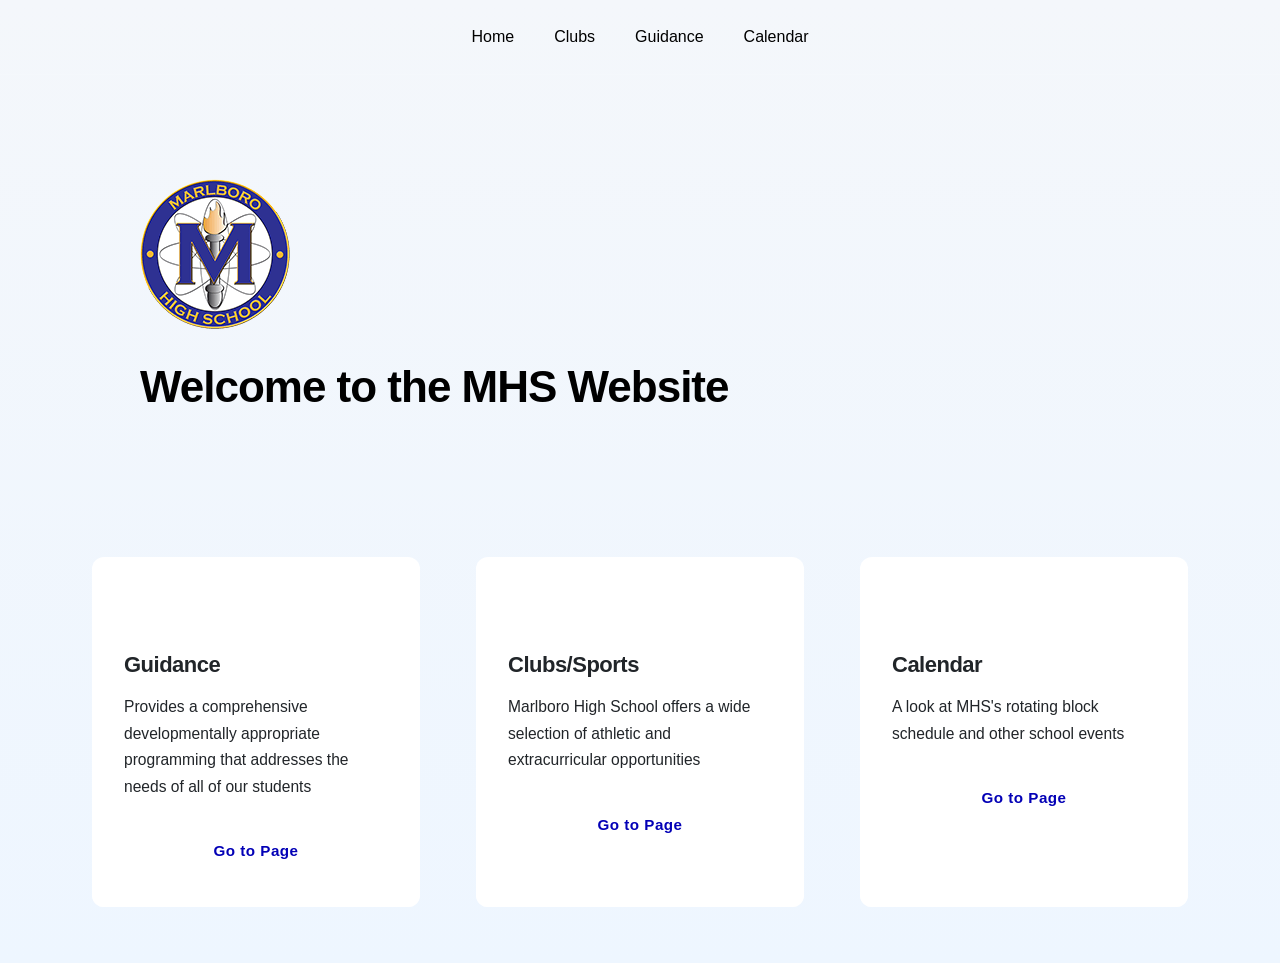
<file: index.html>
<!doctype html>
<html lang="en">
    <head>
        <title>Marlboro High School Website Reform</title>
        <!-- Required meta tags -->
        <meta charset="utf-8" />
        <meta
            name="viewport"
            content="width=device-width, initial-scale=1, shrink-to-fit=no"
        />

        <link
            href="https://cdn.jsdelivr.net/npm/bootstrap@5.3.2/dist/css/bootstrap.min.css"
            rel="stylesheet"
            integrity="sha384-T3c6CoIi6uLrA9TneNEoa7RxnatzjcDSCmG1MXxSR1GAsXEV/Dwwykc2MPK8M2HN"
            crossorigin="anonymous"
        />
        <link rel="stylesheet" href="style.css" />
        <script src="script.js"></script>
    </head>

    <body>

            <!-- Nav tabs -->
           <nav class="navbar navbar-expand-lg bg-body-tertiary">
  <div class="container-fluid">
    <button class="navbar-toggler" type="button" data-bs-toggle="collapse" data-bs-target="#navbarNav" aria-controls="navbarNav" aria-expanded="false" aria-label="Toggle navigation">
      <span class="navbar-toggler-icon"></span>
    </button>
  <div class="collapse navbar-collapse" id="navbarNav">
      <ul class="navbar-nav">
        <li class="nav-item">
          <a class="nav-link active" aria-current="page" href="index.html">Home</a>
        </li>
        <li class="nav-item">
          <a class="nav-link" href="Clubs.html">Clubs</a>
        </li>
        <li class="nav-item">
          <a class="nav-link" href="Guidance.html">Guidance</a>
        </li>
        <li class="nav-item">
          <a class="nav-link" href="Calendar.html">Calendar</a>
        </li>
      </ul>
    </div>
  </div>
</nav>
        <main> 
            <div class="container">
                <div class="row">
                    <div class="col-lg-12 col-md-12 col-sm-12">
                        <img src="IMGS/MarlboroHighSchool.png" alt="MHS Logo" />
                    </div>
                    <div class="col-lg-12 col-md-12 col-sm-12">
                        <h2>Welcome to the MHS Website</h2>
                    </div>
                </div>

                <div class="row cards-row">
                    <div class="col-lg-4 col-md-4 col-sm-12">
                        <div class="card">
                            <div class="card-header">
                                Featured
                            </div>
                            <div class="card-body">
                                <h5 class="card-title">Guidance</h5>
                                <p class="card-text">Provides a comprehensive developmentally appropriate programming that addresses the needs of all of our students</p>
                                <a href="#" class="btn btn-warning">Go to Page</a>
                            </div>
                        </div>
                    </div>

                    <div class="col-lg-4 col-md-4 col-sm-12">
                        <div class="card">
                            <div class="card-header">
                                Featured
                            </div>
                            <div class="card-body">
                                <h5 class="card-title">Clubs/Sports</h5>
                                <p class="card-text">Marlboro High School offers a wide selection of athletic and extracurricular opportunities</p>
                                <a href="#" class="btn btn-warning">Go to Page</a>
                            </div>
                        </div>
                    </div>

                    <div class="col-lg-4 col-md-4 col-sm-12">
                        <div class="card">
                            <div class="card-header">
                                Featured
                            </div>
                            <div class="card-body">
                                <h5 class="card-title">Calendar</h5>
                                <p class="card-text">A look at MHS's rotating block schedule and other school events</p>
                                <a href="Calendar.html" class="btn btn-warning">Go to Page</a>
                            </div>
                        </div>
                    </div>
                </div>
            </div>
       
                
            
             </main>
        <footer>
            <!-- place footer here -->
        </footer>
        <!-- Bootstrap JavaScript Libraries -->
        <script
            src="https://cdn.jsdelivr.net/npm/@popperjs/core@2.11.8/dist/umd/popper.min.js"
            integrity="sha384-I7E8VVD/ismYTF4hNIPjVp/Zjvgyol6VFvRkX/vR+Vc4jQkC+hVqc2pM8ODewa9r"
            crossorigin="anonymous"
        ></script>

        <script
            src="https://cdn.jsdelivr.net/npm/bootstrap@5.3.2/dist/js/bootstrap.min.js"
            integrity="sha384-BBtl+eGJRgqQAUMxJ7pMwbEyER4l1g+O15P+16Ep7Q9Q+zqX6gSbd85u4mG4QzX+"
            crossorigin="anonymous"
        ></script>


    </body>
</html>
</file>
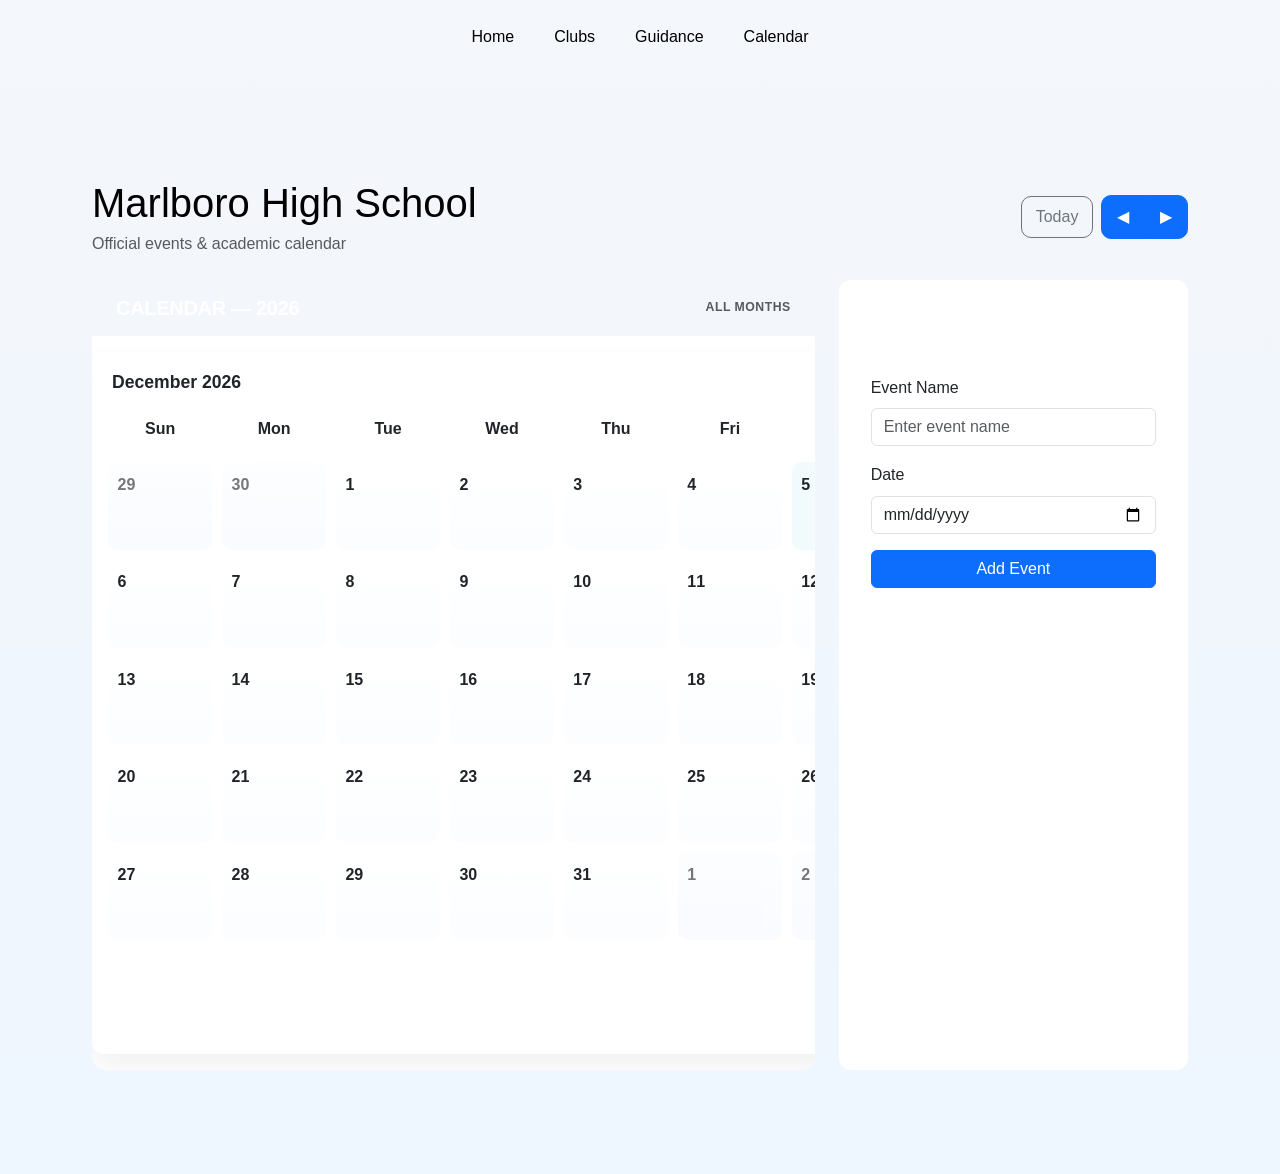
<file: Calendar.html>
<!doctype html>
<html lang="en">
    <head>
        <title>Marlboro High School Calendar</title>
        <!-- Required meta tags -->
        <meta charset="utf-8" />
        <meta
            name="viewport"
            content="width=device-width, initial-scale=1, shrink-to-fit=no"
        />

        <link
            href="https://cdn.jsdelivr.net/npm/bootstrap@5.3.2/dist/css/bootstrap.min.css"
            rel="stylesheet"
            integrity="sha384-T3c6CoIi6uLrA9TneNEoa7RxnatzjcDSCmG1MXxSR1GAsXEV/Dwwykc2MPK8M2HN"
            crossorigin="anonymous"
        />
        <link rel="stylesheet" href="style.css" />
        <script src="script.js" defer></script>
    </head>

    <body>

            <!-- Nav tabs -->
           <nav class="navbar navbar-expand-lg bg-body-tertiary">
  <div class="container-fluid">
    <button class="navbar-toggler" type="button" data-bs-toggle="collapse" data-bs-target="#navbarNav" aria-controls="navbarNav" aria-expanded="false" aria-label="Toggle navigation">
      <span class="navbar-toggler-icon"></span>
    </button>
    <div class="collapse navbar-collapse" id="navbarNav">
      <ul class="navbar-nav">
        <li class="nav-item">
          <a class="nav-link active" aria-current="page" href="index.html">Home</a>
        </li>
        <li class="nav-item">
          <a class="nav-link" href="Clubs.html">Clubs</a>
        </li>
        <li class="nav-item">
          <a class="nav-link" href="Guidance.html">Guidance</a>
        </li>
        <li class="nav-item">
          <a class="nav-link" href="Calendar.html">Calendar</a>
        </li>
      </ul>
    </div>
  </div>
</nav>
    <main>
      <div class="container py-5" id="calendar-app">
        <div class="d-flex align-items-center justify-content-between mb-4">
          <div>
            <h1 class="mb-1">Marlboro High School</h1>
            <p class="text-muted mb-0">Official events & academic calendar</p>
          </div>
          <div class="d-flex gap-2 align-items-center">
            <button id="todayBtn" class="btn btn-outline-secondary">Today</button>
            <div class="calendar-nav btn-group" role="group" aria-label="Month navigation">
              <button id="prevBtn" class="btn btn-primary">◀</button>
              <button id="nextBtn" class="btn btn-primary">▶</button>
            </div>
          </div>
        </div>

        <div class="calendar-shell row g-4">
          <div class="col-lg-8">
            <div class="card calendar-card">
              <div class="card-header calendar-header">
                <div class="d-flex align-items-center justify-content-between">
                  <h2 class="mb-0">Calendar — <span id="yearLabel">2026</span></h2>
                  <div class="text-muted small" id="monthNavInfo">All months</div>
                </div>
              </div>
              <div class="card-body p-0">
                <div id="monthsStrip" class="months-strip" role="region" aria-label="All months">
                  <!-- 12 month cards injected here by script.js -->
                </div>
              </div>
            </div>
          </div>

          <div class="col-lg-4">
            <div class="card events-card">
              <div class="card-header">Add Custom Event</div>
              <div class="card-body">
                <form id="addEventForm">
                  <div class="mb-3">
                    <label for="eventName" class="form-label">Event Name</label>
                    <input type="text" class="form-control" id="eventName" placeholder="Enter event name" required />
                  </div>
                  <div class="mb-3">
                    <label for="eventDate" class="form-label">Date</label>
                    <input type="date" class="form-control" id="eventDate" required />
                  </div>
                  <button type="submit" class="btn btn-primary w-100">Add Event</button>
                </form>
              </div>
            </div>

        </div>
      </div>
    </main>

    <script src="https://cdn.jsdelivr.net/npm/bootstrap@5.3.2/dist/js/bootstrap.bundle.min.js" integrity="sha384-ENjdO4Dr2bkBIFxQpeoA6VKVF0sA7MsXsP1UyJoMp4YLEuNSfAP+JcXn/tWtIaxVXM" crossorigin="anonymous"></script>
    </body>
</html>
</file>
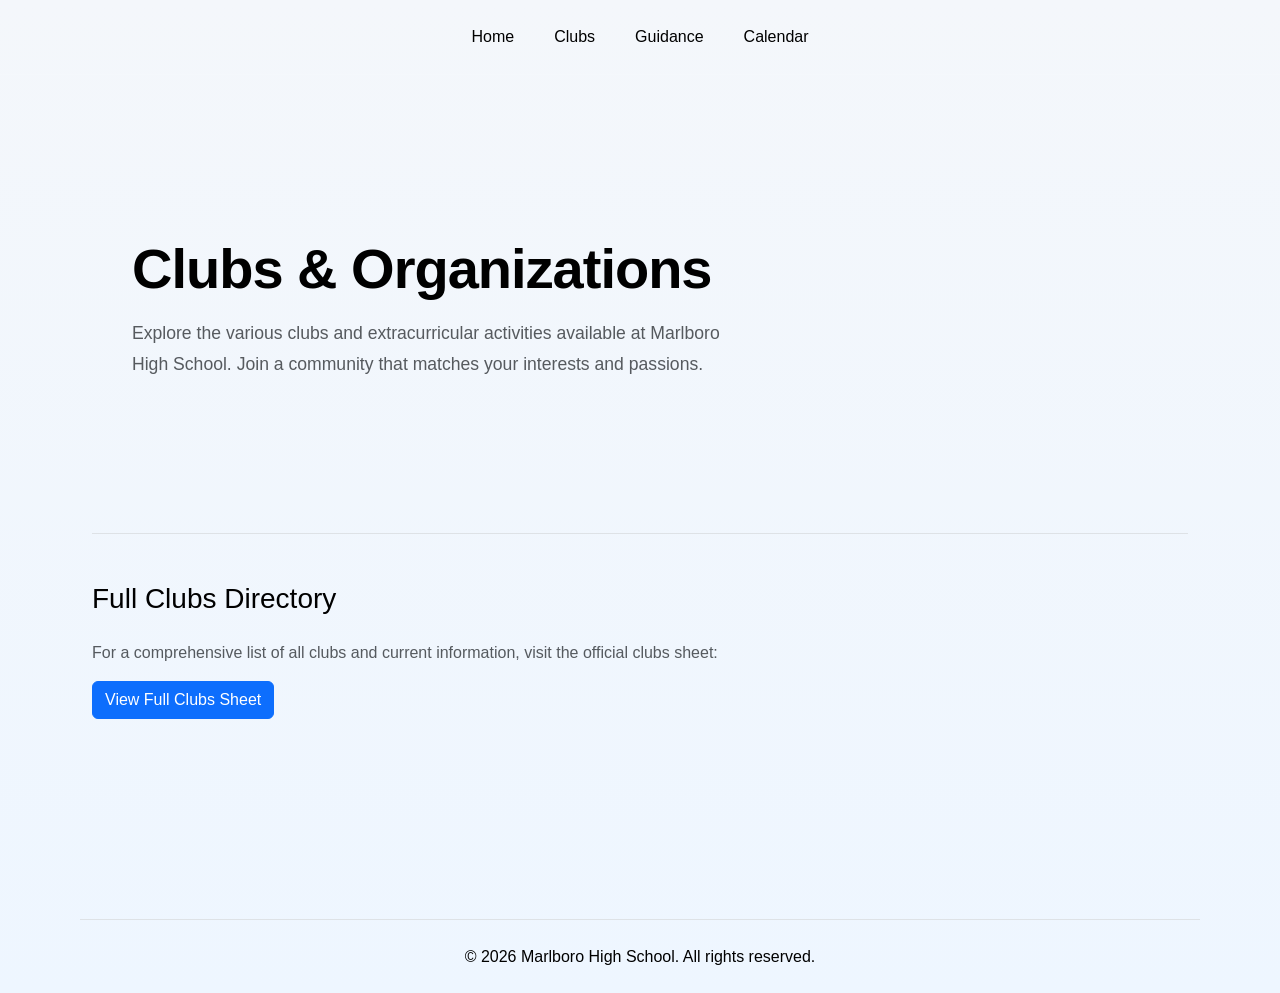
<file: Clubs.html>
<!doctype html>
<html lang="en">
    <head>
        <title>Marlboro High School Clubs</title>
        <!-- Required meta tags -->
        <meta charset="utf-8" />
        <meta
            name="viewport"
            content="width=device-width, initial-scale=1, shrink-to-fit=no"
        />

        <link
            href="https://cdn.jsdelivr.net/npm/bootstrap@5.3.2/dist/css/bootstrap.min.css"
            rel="stylesheet"
            integrity="sha384-T3c6CoIi6uLrA9TneNEoa7RxnatzjcDSCmG1MXxSR1GAsXEV/Dwwykc2MPK8M2HN"
            crossorigin="anonymous"
        />
        <link rel="stylesheet" href="style.css" />
        <script src="script.js"></script>
    </head>

    <body>

            <!-- Nav tabs -->
           <nav class="navbar navbar-expand-lg bg-body-tertiary">
  <div class="container-fluid">
    <button class="navbar-toggler" type="button" data-bs-toggle="collapse" data-bs-target="#navbarNav" aria-controls="navbarNav" aria-expanded="false" aria-label="Toggle navigation">
      <span class="navbar-toggler-icon"></span>
    </button>
    <div class="collapse navbar-collapse" id="navbarNav">
      <ul class="navbar-nav">
        <li class="nav-item">
          <a class="nav-link active" aria-current="page" href="index.html">Home</a>
        </li>
        <li class="nav-item">
          <a class="nav-link" href="Clubs.html">Clubs</a>
        </li>
        <li class="nav-item">
          <a class="nav-link" href="Guidance.html">Guidance</a>
        </li>
        <li class="nav-item">
          <a class="nav-link" href="Calendar.html">Calendar</a>
        </li>
      </ul>
    </div>
  </div>
</nav>

<main>
    <div class="container py-5">
        <div class="clubs-header mb-5">
            <h1 class="display-4 fw-bold mb-3">Clubs & Organizations</h1>
            <p class="lead text-muted">Explore the various clubs and extracurricular activities available at Marlboro High School. Join a community that matches your interests and passions.</p>
        </div>

        <div id="clubsContainer" class="clubs-grid">
            <!-- Clubs loaded dynamically from JSON -->
        </div>

        <div class="mt-5 pt-5 border-top">
            <h3 class="mb-4">Full Clubs Directory</h3>
            <p class="text-muted mb-3">For a comprehensive list of all clubs and current information, visit the official clubs sheet:</p>
            <a href="https://docs.google.com/spreadsheets/d/1GET6dHydDH6_ODuyFKdaIXFjSWdrxkCbXbrC5zqFZ7c/edit?gid=1106663423#gid=1106663423" target="_blank" class="btn btn-primary">View Full Clubs Sheet</a>
        </div>
    </div>
</main>

<footer>
    <div class="container text-center py-4 border-top">
        <p class="mb-0">&copy; 2026 Marlboro High School. All rights reserved.</p>
    </div>
</footer>

</body>
</html>
</file>
<file: style.css>
Copy

/* Root and Global Styles */
:root {
  --primary-color: #0f172a;
  --secondary-color: #2563eb;
  --accent-color: #f59e0b;
  --accent-2: #06b6d4;
  --success-color: #10b981;
  --text-dark: #1e293b;
  --text-light: #64748b;
  --light-bg: #f8fafc;
  --border-color: #e2e8f0;
  --card-bg: #7c7c7c;
  --muted: #6b7280;
  --shadow-sm: 0 1px 2px 0 rgba(0, 0, 0, 0.05);
  --shadow-md: 0 4px 6px -1px rgba(0, 0, 0, 0.1);
  --shadow-lg: 0 10px 15px -3px rgba(0, 0, 0, 0.1);
}

* {
  margin: 0;
  padding: 0;
  box-sizing: border-box;
}

html {
  scroll-behavior: smooth;
}

body {
  font-family: -apple-system, BlinkMacSystemFont, 'Segoe UI', 'Roboto', 'Oxygen', 'Ubuntu', 'Cantarell', sans-serif;
  background-color: #1143b2;
  color: var(--text-dark);
  line-height: 1.6;
  font-size: 1rem;
  font-weight: 400;
}

/* Navbar Styling */
.navbar {
  background: linear-gradient(135deg, var(--primary-color) 0%, #1e3a5f 100%) !important;
  box-shadow: var(--shadow-md);
  padding: 1rem 0;
  border-bottom: 1px solid rgba(255, 255, 255, 0.1);
}

/* Center navbar brand and links */
.navbar .container-fluid {
  position: relative;
  justify-content: center;
}

.navbar-brand {
  position: absolute;
  left: 50%;
  transform: translateX(-50%);
}

.navbar-toggler {
  position: absolute;
  right: 1rem;
}

@media (min-width: 992px) {
  .navbar-collapse {
    justify-content: center;
  }

  .navbar-nav {
    display: flex;
    gap: 1rem;
    align-items: center;
  }
}

.navbar-brand {
  font-size: 1.5rem;
  font-weight: 700;
  color: rgba(0, 68, 255, 0.8) !important;
  letter-spacing: -0.5px;
  transition: opacity 0.3s ease;
}

.navbar-brand:hover {
  opacity: 0.9;
}

.navbar-nav .nav-link {
  color: black !important;
  font-weight: 500;
  margin: 0 0.75rem;
  padding: 0.5rem 0 !important;
  position: relative;
  transition: color 0.3s ease;
}

.navbar-nav .nav-link::after {
  content: '';
  position: absolute;
  bottom: -5px;
  left: 0;
  width: 0;
  height: 2px;
  background-color: var(--accent-color);
  transition: width 0.3s ease;
}

.navbar-nav .nav-link:hover::after,
.navbar-nav .nav-link.active::after {
  width: 100%;
}

.navbar-nav .nav-link:hover,
.navbar-nav .nav-link.active {
  color: black !important;
}

/* Main Container */
main {
  padding: 3.5rem 0;
  min-height: calc(100vh - 56px);
  background: linear-gradient(to bottom, #ffffff 0%, var(--light-bg) 100%);
}

.container {
  max-width: 1200px;
}

/* Hero Section */
.row:first-of-type {
  align-items: center;
  justify-content: space-between;
  margin-bottom: 5rem;
  padding: 3rem;
  background: linear-gradient(135deg, #ffffff 0%, var(--light-bg) 100%);
  border-radius: 16px;
  border: 1px solid var(--border-color);
  box-shadow: var(--shadow-md);
  gap: 2rem;
}

.row:first-of-type .col {
  display: flex;
  justify-content: center;
  align-items: center;
}

.row:first-of-type img {
  max-width: 100%;
  height: auto;
  max-height: 320px;
  object-fit: contain;
  filter: drop-shadow(var(--shadow-md));
  transition: transform 0.3s ease;
}

.row:first-of-type img:hover {
  transform: scale(1.05);
}

.row:first-of-type h2 {
  font-size: 2.75rem;
  font-weight: 800;
  color: var(--primary-color);
  margin-bottom: 1rem;
  line-height: 1.2;
  letter-spacing: -1px;
}

/* Cards Section - Single Row Layout */
.cards-row {
  display: flex;
  flex-wrap: wrap;
  gap: 2rem;
  margin-top: 2rem;
}

.cards-row .col-lg-4,
.cards-row .col-md-4,
.cards-row .col-sm-12 {
  display: flex;
  flex: 1 1 calc(33.333% - 1.5rem);
  min-width: 280px;
}

.card {
  border: 1px solid var(--border-color) !important;
  box-shadow: var(--shadow-sm) !important;
  border-radius: 12px;
  overflow: hidden;
  transition: all 0.3s ease;
  height: 100%;
  width: 100% !important;
  background: #ffffff;
  display: flex;
  flex-direction: column;
}

.card:hover {
  transform: translateY(-8px);
  box-shadow: var(--shadow-lg) !important;
  border-color: var(--secondary-color) !important;
}

.card-header {
  background: linear-gradient(135deg, var(--secondary-color) 0%, #0f308b 100%);
  color: white;
  font-weight: 700;
  border: none !important;
  padding: 1.25rem;
  font-size: 0.875rem;
  letter-spacing: 0.5px;
  text-transform: uppercase;
}

.card-body {
  padding: 2rem;
  background-color: #ffffff;
  display: flex;
  flex-direction: column;
  flex: 1;
}

/* Calendar specific styles */
.calendar-card {
  border-radius: 14px;
  overflow: hidden;
}

.calendar-header {
  background: linear-gradient(90deg, var(--secondary-color), #1143b2);
  color: white;
  border: none !important;
  padding: 1rem 1.5rem;
}

.calendar-grid {
  padding: 1rem;
}

.calendar-grid .weekdays {
  display: grid;
  grid-template-columns: repeat(7, 1fr);
  gap: 0.5rem;
  padding: 0.75rem;
  color: var(--text-light);
  font-weight: 700;
}

.calendar-grid .days {
  display: grid;
  grid-template-columns: repeat(7, 1fr);
  gap: 0.5rem;
  padding: 0.75rem;
}

.day {
  min-height: 96px;
  background: #fff;
  border: 1px solid var(--border-color);
  border-radius: 8px;
  padding: 0.65rem;
  display: flex;
  flex-direction: column;
  gap: 0.35rem;
}

.day .date {
  font-weight: 700;
  color: var(--primary-color);
}

.day.other-month {
  background: linear-gradient(180deg, #fbfdff 0%, #f6f9ff 100%);
  opacity: 0.7;
}

.day.has-event {
  box-shadow: 0 6px 18px rgba(16,185,129,0.06);
  border-left: 4px solid var(--accent-color);
}

.event-dot {
  width: 8px;
  height: 8px;
  border-radius: 50%;
  display: inline-block;
  margin-right: 6px;
}

.events-card .card-body {
  max-height: 300px;
  overflow: auto;
}

@media (max-width: 992px) {
  .calendar-grid .weekdays,
  .calendar-grid .days {
    padding: 0.5rem;
  }

  .day {
    min-height: 76px;
    padding: 0.5rem;
  }
}

/* Enhanced visual polish */
html, body {
  -webkit-font-smoothing: antialiased;
  -moz-osx-font-smoothing: grayscale;
}

body {
  background: linear-gradient(180deg, #f4f7fb 0%, #eef6ff 100%);
}

.container {
  max-width: 1120px;
}

.calendar-card {
  border-radius: 14px;
  background: var(--card-bg);
  box-shadow: 0 8px 30px rgba(16,24,40,0.06);
}

.calendar-header h2 {
  font-size: 1.25rem;
  font-weight: 700;
  letter-spacing: -0.3px;
}

.calendar-grid {
  padding: 0.75rem 1rem 1rem;
}

/* Months strip (wide sliding cards) */
.months-strip {
  display: flex;
  gap: 1rem;
  padding: 1rem;
  overflow-x: auto;
  scroll-snap-type: x mandatory;
  -webkit-overflow-scrolling: touch;
}

.months-strip::-webkit-scrollbar { height: 10px; }
.months-strip::-webkit-scrollbar-thumb { background: rgba(16,24,40,0.08); border-radius: 10px; }

.month-card {
  flex: 0 0 820px;
  min-width: 320px;
  width: 820px;
  background: var(--card-bg);
  border-radius: 12px;
  border: 1px solid var(--border-color);
  box-shadow: 0 12px 28px rgba(2,6,23,0.06);
  scroll-snap-align: center;
  display: flex;
  flex-direction: column;
}

.month-card .month-header {
  padding: 1rem 1.25rem;
  border-bottom: 1px solid var(--border-color);
  display: flex;
  align-items: center;
  justify-content: space-between;
}

.month-card .month-title { font-weight: 800; font-size: 1.1rem; color: var(--primary-color); }

.month-card .days {
  display: grid;
  grid-template-columns: repeat(7, 1fr);
  gap: 0.6rem;
  padding: 1rem;
}

.month-card .weekdays { padding: 0 1rem 0 1rem; display: grid; grid-template-columns: repeat(7, 1fr); gap: 0.6rem; }
.month-card .weekdays div { text-align: center; color: var(--muted); font-weight: 700; padding: 0.25rem 0; }

.month-card .day { min-height: 88px; padding: 0.6rem; }

@media (max-width: 1000px) {
  .month-card { flex: 0 0 90vw; width: 90vw; }
}

@media (max-width: 576px) {
  .month-card { flex: 0 0 96vw; width: 96vw; }
  .day { min-height: 64px; }
}

.calendar-grid .weekdays {
  display: grid;
  grid-template-columns: repeat(7, 1fr);
  gap: 0.5rem;
  padding: 0.5rem 0.25rem;
  color: var(--muted);
  font-weight: 700;
}

.calendar-grid .weekdays div {
  text-align: center;
  font-size: 0.9rem;
  padding: 0.25rem 0.25rem;
}

.calendar-grid .days {
  display: grid;
  grid-template-columns: repeat(7, 1fr);
  gap: 0.75rem;
  padding: 0.5rem 0.25rem 1rem;
}

.day {
  min-height: 92px;
  background: linear-gradient(180deg, #fff 0%, #fbfdff 100%);
  border: 1px solid var(--border-color);
  border-radius: 10px;
  padding: 0.6rem;
  display: flex;
  flex-direction: column;
  gap: 0.45rem;
  transition: transform 180ms ease, box-shadow 180ms ease, border-color 180ms ease;
}

.day:hover {
  transform: translateY(-6px);
  box-shadow: 0 18px 40px rgba(16,24,40,0.08);
  border-color: rgba(37,99,235,0.12);
}

.day .date {
  font-weight: 700;
  color: var(--text-dark);
}

.day.other-month {
  opacity: 0.62;
}

.day.has-event {
  border-left: 4px solid var(--accent-color);
}

.day .event {
  margin-top: auto;
  display: flex;
  align-items: center;
  gap: 8px;
  font-size: 0.86rem;
  color: var(--muted);
}

.event-dot {
  width: 9px;
  height: 9px;
  border-radius: 50%;
  display: inline-block;
  box-shadow: 0 2px 6px rgba(0,0,0,0.06);
}

.events-card .card-body > div {
  padding: 0.5rem 0.25rem;
  border-left: 3px solid rgba(37,99,235,0.06);
}

.events-card .card-header, .quick-info .card-header {
  background: transparent;
  font-weight: 700;
}

.quick-info .card-body {
  color: var(--muted);
}

/* Button polish */
.calendar-nav .btn {
  width: 44px;
  height: 44px;
  display: inline-flex;
  align-items: center;
  justify-content: center;
  border-radius: 10px;
}

.btn-outline-secondary {
  border-radius: 10px;
  padding: 0.5rem 0.85rem;
}

@media (max-width: 768px) {
  .calendar-grid .days { gap: 0.5rem; }
  .day { min-height: 72px; padding: 0.45rem; }
  .calendar-header h2 { font-size: 1.05rem; }
}

.card-title {
  font-size: 1.375rem;
  font-weight: 700;
  color: var(--primary-color);
  margin-bottom: 1rem;
  letter-spacing: -0.5px;
}

.card-text {
  color: var(--text-light);
  font-size: 0.975rem;
  line-height: 1.7;
  margin-bottom: auto;
  margin-bottom: 1.75rem;
}

/* Button Styling */
.btn-warning {
  background-color: var(--accent-color) !important;
  border: none !important;
  font-weight: 600;
  padding: 0.75rem 1.5rem;
  border-radius: 8px;
  transition: all 0.3s ease;
  display: inline-block;
  color: rgb(3, 0, 182) !important;
  text-decoration: none;
  cursor: pointer;
  font-size: 0.95rem;
  letter-spacing: 0.5px;
}

.btn-warning:hover {
  background-color: #ffee00 !important;
  transform: translateX(3px);
  box-shadow: 0 4px 12px rgba(245, 158, 11, 0.3);
}

.btn-warning:active {
  transform: translateX(1px);
}

/* Responsive Adjustments */
@media (max-width: 992px) {
  .cards-row .col-lg-4,
  .cards-row .col-md-4 {
    flex: 1 1 calc(50% - 1rem);
  }
}

@media (max-width: 768px) {
  .row:first-of-type {
    flex-direction: column;
    padding: 2rem;
    margin-bottom: 3rem;
  }

  .row:first-of-type .col {
    width: 100%;
  }

  .row:first-of-type h2 {
    font-size: 2rem;
    text-align: center;
  }

  .cards-row {
    flex-direction: column;
    gap: 1.5rem;
  }

  .cards-row .col-lg-4,
  .cards-row .col-md-4,
  .cards-row .col-sm-12 {
    flex: 1 1 100%;
    width: 100%;
  }

  .card {
    width: 100% !important;
    margin-bottom: 0;
  }

  .navbar-nav {
    text-align: center;
  }

  main {
    padding: 2rem 0;
  }
}

/* Clubs Page Styling */
.clubs-header {
  background: linear-gradient(135deg, #ffffff 0%, var(--light-bg) 100%);
  padding: 2.5rem;
  border-radius: 16px;
  border: 1px solid var(--border-color);
  box-shadow: var(--shadow-md);
}

.clubs-header h1 {
  color: var(--primary-color);
  letter-spacing: -1px;
  margin-top: 1rem;
}

.clubs-header .lead {
  font-size: 1.1rem;
  line-height: 1.8;
  max-width: 600px;
}

.clubs-grid {
  display: grid;
  grid-template-columns: repeat(auto-fill, minmax(320px, 1fr));
  gap: 2rem;
  margin: 3rem 0;
}

.club-card {
  background: white;
  border-radius: 12px;
  overflow: hidden;
  box-shadow: var(--shadow-sm);
  border: 1px solid var(--border-color);
  transition: all 0.3s ease;
  display: flex;
  flex-direction: column;
  height: 100%;
}

.club-card:hover {
  transform: translateY(-8px);
  box-shadow: var(--shadow-lg);
  border-color: var(--secondary-color);
}

.club-image-wrapper {
  width: 100%;
  height: 220px;
  overflow: hidden;
  background: linear-gradient(135deg, #f0f4f8 0%, #d9e8f5 100%);
  display: flex;
  align-items: center;
  justify-content: center;
}

.club-image {
  width: 100%;
  height: 100%;
  object-fit: cover;
  transition: transform 0.3s ease;
}

.club-card:hover .club-image {
  transform: scale(1.05);
}

.club-content {
  padding: 1.75rem;
  display: flex;
  flex-direction: column;
  flex: 1;
}

.club-title {
  font-size: 1.35rem;
  font-weight: 700;
  color: var(--primary-color);
  margin-bottom: 0.75rem;
  line-height: 1.3;
}

.club-description {
  color: var(--text-light);
  font-size: 0.95rem;
  line-height: 1.6;
  margin-bottom: 1.5rem;
  flex: 1;
}

.club-advisor {
  display: flex;
  align-items: center;
  gap: 0.5rem;
  padding-top: 1rem;
  border-top: 1px solid var(--border-color);
  font-size: 0.9rem;
}

.advisor-label {
  color: var(--text-light);
  font-weight: 600;
}

.advisor-name {
  color: var(--primary-color);
  font-weight: 700;
}

@media (max-width: 768px) {
  .clubs-grid {
    grid-template-columns: repeat(auto-fill, minmax(280px, 1fr));
    gap: 1.5rem;
  }

  .clubs-header {
    padding: 1.5rem;
  }

  .clubs-header h1 {
    font-size: 1.75rem;
  }

  .clubs-header .lead {
    font-size: 1rem;
  }
}

@media (max-width: 576px) {
  .clubs-grid {
    grid-template-columns: 1fr;
    gap: 1rem;
  }

  .clubs-header {
    padding: 1.25rem;
    margin-bottom: 1.5rem;
  }

  .clubs-header h1 {
    font-size: 1.5rem;
  }

  .club-image-wrapper {
    height: 180px;
  }
}

@media (max-width: 576px) {
  .row:first-of-type {
    padding: 1.5rem;
  }

  .row:first-of-type h2 {
    font-size: 1.5rem;
  }

  .card-title {
    font-size: 1.125rem;
  }

  .card-body {
    padding: 1.5rem;
  }

  .btn-warning {
    width: 100%;
    text-align: center;
  }

  .navbar-brand {
    font-size: 1.25rem;
  }
}
</file>
